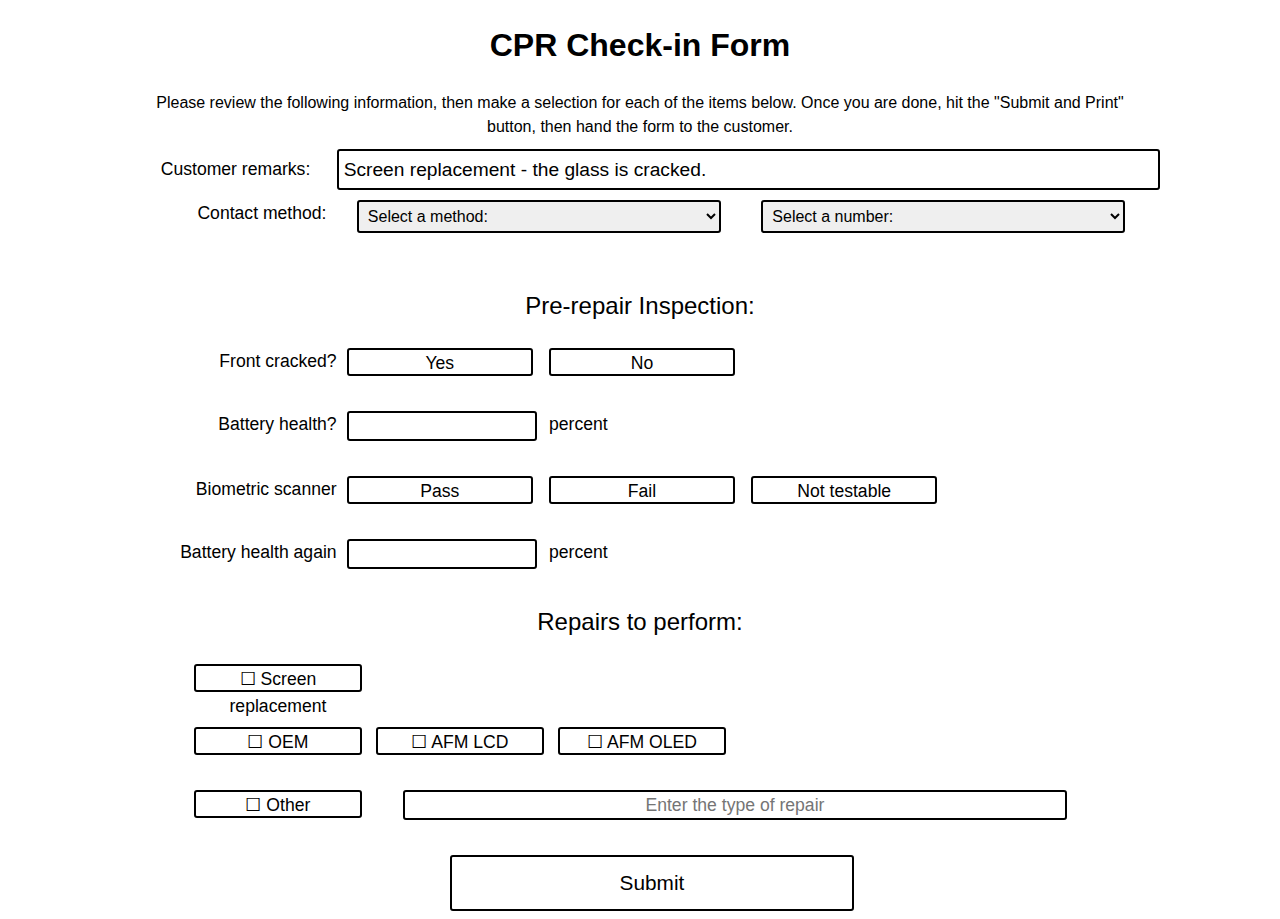
<file: checkin-form/checkin.html>
<!DOCTYPE html>
<html>
    <head>
        <title>CPR Check-in Form</title>
        <meta name="viewport" content="width=device-width, initial-scale=1.0">
        <link rel="stylesheet" href="./checkin.css">
    </head>
    <body>

        <!-- The pre-test form, to be filled out by technicians -->
        <div id="checkin">
            <h1>CPR Check-in Form</h1>
            <div id="ci-intructions">
                Please review the following information, then make a selection for each of the items below.
                Once you are done, hit the "Submit and Print" button, then hand the form to the customer.
            </div>
            <div id="ci-notes-container">
                <p>Customer remarks: </p>
                <input type="textarea" id="ci-notes">
            </div>
            

            <div id="ci-contact">
                <div class="ci-contact-label">Contact method: </div>
                <div class="ci-contact-row">
                    <select id="contact-method" name="contact-method">
                        <option value="" selected disabled>Select a method:</option>
                        <option value="Call">Call</option>
                        <option value="Text">Text</option>
                        <option value="Email">Email</option>
                        <option value="No contact method">No contact method</option>
                        <option value="Other">Other</option>
                    </select>
    
                    <input style="display:none" type="text" id="cic-other-method" placeholder='type a method (like "FB message")'>
                </div>
                <div class="ci-contact-row">
                    <select id="contact-number" name="contact-number">
                        <option value="" selected disabled>Select a number:</option>
                    </select>
                    <input style="display:none" type="text" id="cic-other-number" placeholder='type a number or email'>
                </div>
            </div>

        </div>  
        <div id="submit">
            
            <div class="error-message" id="err-contact" style="display: none">Please choose a contact method.</div>
            <div class="error-message" id="err-pretest" style="display: none">Please fill out the pre-test.</div>
            <div class="error-message" id="err-other-repair" style="display: none">"Other" repair is selected but nothing has been typed.</div>
            <div id="submit-button">Submit</div>
        </div>
        <!-- 
            The printed form, to be handed to the customer.
            This will be auto-filled by the script
        -->
        <div id="printout" style="display: none">
            <div id="header">
                <img src="./cpr.png">
                <h1><span id="technician-location" class="no-i">Repair Check-In</span></h1>
            </div>            

            <div id="meta-info">

                <div class="mi-column">
                    <p id="mi-customer-info">
                        <b>Customer info</b>
                        <br>
                        <span id="customer-name">blank</span>
                        <br>
                        Follow-up:
                        <span id="customer-contact">blank</span>
                        
                    </p>

                </div>

                <div class="mi-column">
                    <p id="mi-estimate-info">
                        <b>Ticket info</b>
                        <br>
                        Ticket number: <span id="ticket-number">blank</span>
                        <br>
                        
                        Cost estimate: <span id="estimate-cost">blank</span>
                        <br>
                        
                        Due: <span id="estimate-time">blank</span>
                        
                    </p>
                </div>

            
                <div class="mi-column">
                    <p id="mi-device-info">
                        
                        <b>Device info</b>
                        <br>
                        <span id="device-model">blank</span>
                        <br>
                        <span id="device-serial">blank</span>
                    </p>
                </div>

                <div class="mi-column">
                    <p id="mi-technician-info">
                        <b>Technician</b>
                        <br>
                        <span id="technician-name">blank</span>
                        <br>
                        
                        <span id="technician-number">blank</span>
                        <br>
                        
                        <span id="technician-email">blank</span>
                    </p>
                </div>
                
            </div>


            <div class="section-header">
                <h3>Customer remarks</h3>
            </div>


            <div id="diag-notes">
                <p id="notes">blank</p>
            </div>

            <div class="section-header">
                <h3><span id="inspection-points" class="no-i">18</span>-point inspection</h3>
            </div>

            <div id="inspection">
                

            </div>

            <p id="disclaimer">
                CPR Cell Phone Repair is not liable for the functionality of any components which are non-functional or non-testable when the device is dropped off.
                <br>
                Devices may need additional repairs after a diganostic or liquid damage cleaning.
            </p>
    
            <div id="qr-code">
                <div id="qrcode"></div>
                <p id="qr-ticket-number"></p>
            </div>
    
            <div id="signature">
                <p>Technician signature: <span id="tech-signature">Ben Wyborney</span></p>
            </div>

        </div>

        <script src="./checkin.js"></script>
        
    </body>
</html>
</file>
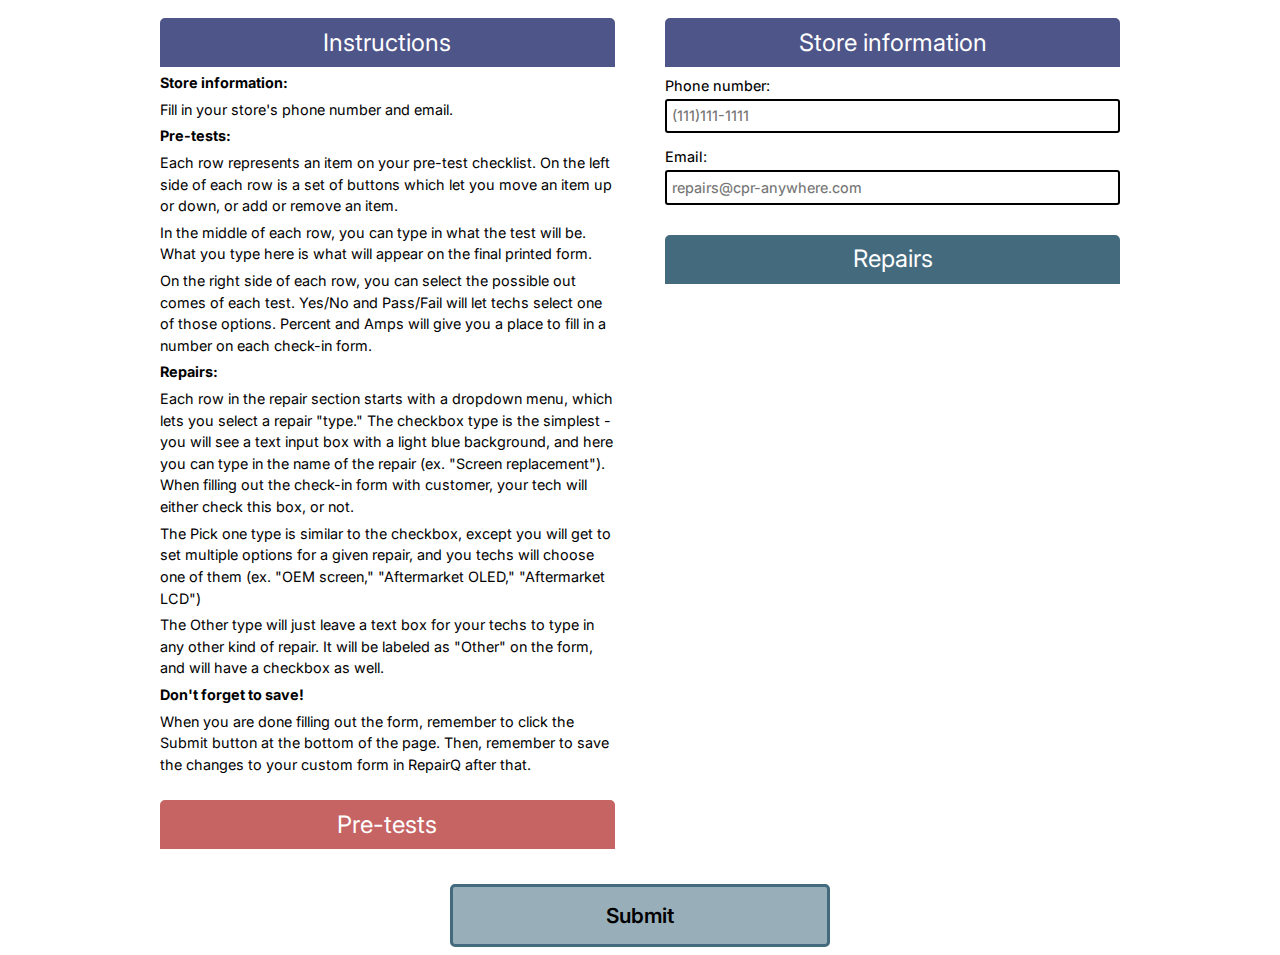
<file: chrome-extension/config-page/config.html>
<!DOCTYPE html>
<html>
    <head>
        <title>Checkin Configuration</title>
        <meta name="viewport" content="width=device-width, initial-scale=1.0">
        <link rel="stylesheet" href="./config.css">
        <link rel="icon" href="./images/icon-128.png">
        <meta name="author" content="Ben Wyborney">
    </head>
    <body>
        <div id="config">
            <div class="config-column">
                <div class="section-header">
                    Instructions
                </div>
                <div class="config-section" id="instructions-section">
                    <p><b>Store information:</b></p>
                    <p>Fill in your store's phone number and email.</p>
                    <p><b>Pre-tests:</b></p>
                    <p>Each row represents an item on your pre-test checklist. On the left side of each row is a set of buttons which let you move an item up or down, or add or remove an item.</p>
                    <p>In the middle of each row, you can type in what the test will be. What you type here is what will appear on the final printed form.</p>
                    <p>On the right side of each row, you can select the possible out comes of each test. Yes/No and Pass/Fail will let techs select one of those options. Percent and Amps will give you a place to fill in a number on each check-in form.</p>
                    <p><b>Repairs:</b></p>
                    <p>Each row in the repair section starts with a dropdown menu, which lets you select a repair "type." The checkbox type is the simplest - you will see a text input box with a light blue background, and here you can type in the name of the repair (ex. "Screen replacement"). When filling out the check-in form with customer, your tech will either check this box, or not.</p>
                    <p>The Pick one type is similar to the checkbox, except you will get to set multiple options for a given repair, and you techs will choose one of them (ex. "OEM screen," "Aftermarket OLED," "Aftermarket LCD")</p>
                    <p>The Other type will just leave a text box for your techs to type in any other kind of repair. It will be labeled as "Other" on the form, and will have a checkbox as well.</p>
                    <p><b>Don't forget to save!</b></p>
                    <p>When you are done filling out the form, remember to click the Submit button at the bottom of the page. Then, remember to save the changes to your custom form in RepairQ after that.</p>
                </div>
                <div class="section-header" id="pretest-header">
                    Pre-tests
                </div>
                <div class="config-section" id="pretest-section"></div>

            </div>

            <div class="config-column">

                
                <div class="section-header" id="store-header">
                    Store information
                </div>
                <div class="config-section">
                    <div class="entry">
                        <p>Phone number:</p>
                        <input type="text" placeholder="(111)111-1111" id="store-phone">
                    </div>
                    <div class="entry">
                        <p>Email:</p>
                        <input type="text" placeholder="repairs@cpr-anywhere.com" id="store-email">
                    </div>
                </div>
                
                <div class="section-header" id="repairs-header">
                    Repairs
                </div>

                <div class="config-section" id="repair-section"></div>
            </div>
        </div>

        <div id="submit">Submit</div>

        <script src="./config.js" type="module"></script>
    </body>
</html>
</file>
<file: checkin-form/checkin.css>
@charset "utf-8"; 

* > h1, * > h2, * > h3, * > p, * > a, * > ul > li, * > ol > li, * > div
{
  font-family: "Helvetica", "Arial", sans-serif;
  line-height:1.5;
  word-wrap: break-word;
}

* > a, * > a:hover, * > a:visited {
    text-decoration: none;
}

* > ul, * > ol {
    margin-left: 2.5rem;
}

body {
    text-align: center;
}

* > span {
    font-style: italic;
}

.no-i {
    font-style: normal;
}

/* ============================== What the technician fills out ============================== */

#checkin {
    width: 80%;
    margin-left: 10%;
    margin-right: 10%;
}

#ci-instructions {
    width: 60%;
    margin-left: 20%;
    margin-right: 20%;
}

#ci-notes-container {
    width: 100%;
    display: grid;
    grid-template-columns: 20% 80%;
}

#ci-notes-container > p {
    text-align: center;
    width: 100%;
    font-size: 1.1rem;
}

#ci-notes {
    width: 100%;
    border: solid 2px;
    border-radius: 3px;
    padding: 5px;
    margin-top: 10px;
    margin-bottom: 10px;
    font-size: 1.2rem;
}

#ci-contact {
    width: 100%;
    display: grid;
    grid-template-columns: 20% 40% 40%;
    margin-bottom: 35px;
}

.ci-contact-label {
    text-align: right;
    width: 90%;
    margin-left: 5%;
    margin-right: 5%;
    font-size: 1.1rem;
}

.ci-contact-row {
    text-align: center;
    width: 90%;
    margin-left: 5%;
    margin-right: 5%;
    margin-bottom: 10px;
}

.ci-contact-row > select {
    width: 100%;
    border: solid 2px;
    border-radius: 3px;
    padding: 5px;
    margin-bottom: 10px;
    font-size: 1rem;
}

.ci-contact-row > input {
    width: 100%;
    border: solid 2px;
    border-radius: 3px;
    padding: 5px;
    font-size: 1rem;
}

.ci-test {
    width: 100%;
    display: grid;
    margin-bottom: 35px;
}

.ci-multiselect {
    grid-template-columns: 20% 20% 20% 20% 20%;
}

.ci-test-label {
    text-align: right;
    font-size: 1.1rem;
}

.ci-selected, .ci-deselected {
    text-align: center;
    font-size: 1.1rem;
    border: solid 2px;
    border-radius: 3px;
    width: 90%;
    margin-left: 5%;
    margin-right: 5%;
    height: 1.5rem;
}

.ci-selected {
    background-color: black;
    color: white;
    transition: 0.1s;
}

.ci-deselected {
    background-color: white;
    color: black;
    transition: 0.1s;
}

.ci-deselected:hover {
    background-color: black;
    color: white;
    transition: 0.1s;
}

.ci-input {
    grid-template-columns: 20% 20% 20%;
}

.ci-input > input {
    text-align: center;
    font-size: 1.1rem;
    border: solid 2px;
    border-radius: 3px;
    width: 90%;
    margin-left: 5%;
    margin-right: 5%;
    height: 1.5rem;
}

.ci-append {
    text-align: left;
    font-size: 1.1rem;
    width: 90%;
    margin-left: 5%;
    margin-right: 5%;
}

.rep-test {
    width: 90%;
    margin-left: 5%;
    margin-right: 5%;
    display: grid;
    grid-template-columns: 20% 20% 20% 20% 20%;
    text-align: left;
    font-size: 1.2rem;
    margin-bottom: 35px;
    cursor: pointer;
}

.rep-other {
    grid-template-columns: 20% 80%;
}

.rep-selected, .rep-deselected {
    text-align: center;
    font-size: 1.1rem;
    border: solid 2px;
    border-radius: 3px;
    width: 90%;
    margin-left: 5%;
    margin-right: 5%;
    height: 1.5rem;
}

.rep-selected {
    background-color: black;
    color: white;
    transition: 0.1s;
}

.rep-deselected {
    background-color: white;
    color: black;
    transition: 0.1s;
}

.rep-test > input {
    text-align: center;
    font-size: 1.1rem;
    border: solid 2px;
    border-radius: 3px;
    width: 90%;
    margin-left: 5%;
    margin-right: 5%;
    height: 1.5rem;
}

.section-head {
    width: 100%;
    text-align: center;
    font-size: 1.5rem;
    margin-top: 35px;
}

#submit-button {
    width: 30%;
    margin-left: 35%;
    margin-right: 35%;
    text-align: center;
    font-size: 1.3rem;
    border: solid 2px;
    border-radius: 3px;
    padding: 10px;

}

#submit-button:hover {
    background-color: black;
    color: white;
    transition: 0.1s;
}

.error-message {
    width: 50%;
    margin-left: 25%;
    margin-right: 25%;
    font-size: 1.2rem;
    background-color: maroon;
    color: white;
    text-align: center;
    border: solid 2px maroon;
    border-radius: 5px;
    transition: 0.1s;
    margin-bottom: 20px;
}

/* ============================== What gets printed ============================== */

#printout {
    width: 1125px;
    margin-left: calc((100vw - 1125px) / 2);
    margin-right: calc((100vw - 1125px) / 2);
}

@media print {
    #printout {
        width: 90%;
        margin-left: 5%;
        margin-right: 5%;
    }
}

#header {
    width: 100%;
    display: grid;
    grid-template-columns: 25% 75%;
}

#header > img {
    text-align: left;
    margin-bottom: 20px;
}

#header > h1 {
    text-align: right;
    font-size: 25px;
    margin-bottom: 20px;
}

#header > img {
    width: 100%;
}

#meta-info {
    width: 100%;
    display: grid;
    grid-template-columns: 25% 25% 25% 25%;
    border-top: solid 1px black;
    border-bottom: solid 1px black;
    border-left: solid 1px black;

}

.mi-column {
    text-align: left;
    width: 100%;
    font-size: 9px;
    border-right: solid 1px black;
}

.mi-column > p {
    width: 90%;
    margin-left: 5%;
    margin-right: 5%;
}

#diag-notes {
    width: 100%;
    text-align: left;
}

#diag-notes > p {
    font-size: 9px;
    margin-top: 0;
    margin-bottom: 0;
}

.section-header {
    text-align: center;
    background-color: black;
    color: white;
    height: 30px;
    margin-bottom: 10px;
    margin-top: 10px;
}

.section-header > h3 {
    font-size: 14px;
    font-weight: normal;
    margin-top: 5px;
}

#inspection {
    width: 98%;
    margin-left: 1%;
    margin-right: 1%;
    display: grid;
    grid-template-columns: 30% 30% 40%;
}

.inspect-column {
    border-top: solid 1px black;
    border-bottom: solid 1px black;
    border-left: solid 1px black;
}

.inspect-column > div {
    text-align: left;
}

.ic-external-border > div {
    border-right: solid 1px black;
}

.ir-even {
    background-color: white;
}

.ir-odd {
    background-color: lightgray;
}

.ir-even, .ir-odd {
    height: 15px;
    font-size: 9px;
    padding: 2px;
}

.ir-even > *, .ir-odd > * {
    margin-top: 0;
    margin-bottom: 0;
    margin-left: 5px;
}

.ir-bold {
    font-weight: bold;
}

#qr-code {
    text-align: center;
}

#qr-code > img {
    width: 50px;
}

#qr-code > p {
    font-size: 10px;
    margin-top: 0;
}

#disclaimer {
    text-align: center;
    font-size: 8px;
}

#signature {
    width: 90%;
    margin-right: 5%;
    text-align: right;
    font-size: 12px;
}

#tech-signature {
    font-size: 14px;
    font-family: "Comic Sans MS";
    text-decoration: underline;
}
</file>
<file: chrome-extension/config-page/config.css>
@charset "utf-8"; 
@import url('https://fonts.googleapis.com/css2?family=Inter:wght@100..900&display=swap');
:root {
    --colorA1: #A4A7C5;
    --colorA2: #7479A3;
    --colorA3: #4E5588; /* Border/accent color */
    --colorA4: #333A70;
    --colorA5: #1C2356; /* Border for interactable fields */
    
    --colorB1: #98AFBA;
    --colorB2: #668696;
    --colorB3: #436A7D;
    --colorB4: #2A5367;
    --colorB5: #143C4F;

    --colorC1: black; /* Main font color */
    --colorC2: white; /* Background color */

    --colorD1: #FFCDCD;
    --colorD2: #ED9D9D;
    --colorD3: #C66464;
    --colorD4: #A13C3C;
    --colorD5: #7D1B1B;
}

* > h1, * > h2, * > h3, * > p, * > a, * > ul > li, * > ol > li, * > div, * > input
{
  font-family: "Inter", "Helvetica", sans-serif;
  font-weight: 570;
  line-height:1.5;
  word-wrap: break-word;
  color: var(--colorC1);
  margin-top: 5px;
  margin-bottom: 5px;
  background-color: var(--colorC2);
}

* > a, * > a:hover, * > a:visited {
    text-decoration: none;
}

* > ul, * > ol {
    margin-left: 2.5rem;
}

body {
    text-align: center;
    background-color: var(--colorC2);
}

* {
    box-sizing: border-box;
}

/* ============================== Config form ============================== */

/* ----- General elements ----- */

#config {
    width: 80%;
    margin-left: 10%;
    margin-right: 10%;
    display: grid;
    grid-template-columns: 50% 50%;
}

.config-column {
    width: 90%;
    margin-left: 5%;
    margin-right: 5%;
    text-align: left;
}

.section-header {
    font-size: 1.5rem;
    font-weight: 400;
    border: solid 2px;
    border-top-left-radius: 5px;
    border-top-right-radius: 5px;
    padding: 1%;
    background-color: var(--colorA3);
    border-color: var(--colorA3);
    color: var(--colorC2);
    text-align: center;
    cursor: default;
}

.config-section {
    margin-bottom: 25px;
}

.config-section > p {
    font-size: 0.9rem;
    font-weight: 400;
    cursor: default;
}


#store-header {
    border-color: var(--colorA3);
    background-color: var(--colorA3);
}

#repairs-header {
    border-color: var(--colorB3);
    background-color: var(--colorB3);
}

#pretest-header {
    border-color: var(--colorD3);
    background-color: var(--colorD3);
}

/* ----- Layout elements ----- */

.entry {
    width: 100%;
}

.entry > p {
    font-size: 0.9rem;
    font-weight: 450;
    margin-bottom: 0;
    margin-top: 8px;
}

.entry > input {
    width: 100%;
    border: solid 2px black;
    border-radius: 3px;
    font-size: 0.9rem;
    font-weight: 450;
    margin-top: 2px;
    padding: 1%;
}

.minimenu {
    display: grid;
    grid-template-columns: 25% 25% 25% 25%;
    text-align: center;
    border: solid 2px lightgray;
    border-radius: 3px;
}

.minimenu > div {
    font-size: 0.9rem;
    border: solid 1px var(--colorC2);
    border-radius: 3px;
    color: var(--colorC1);
    background-color: var(--colorC2);
    padding: 0;
    margin: 0;
    cursor: pointer;
}

.minimenu > div:hover {
    background-color: lightgray;
    border-color: lightgray;
    transition: 0.1s;
}

/* ----- Pre-test entry ----- */

.pretest-entry {
    display: grid;
    grid-template-columns: 14% 43% 43%;
    margin-top: 5px;
}

.pretext-text, .pretest-option {
    margin-top: 0;
    margin-bottom: 0;
    padding: 0;
}

.pretest-text > input {
    width: 90%;
    margin-left: 5%;
    margin-right: 5%;
    margin-top: 0;
    margin-bottom: 0;

    border: solid 2px black;
    border-radius: 3px;
    font-size: 0.9rem;
    font-weight: 450;
    padding: 1%;
}

.pretest-option {
    
    margin-top: 5px;
}

.pretest-option > select {
    width: 90%;
    margin-left: 5%;
    margin-right: 5%;
    border: solid 2px black;
    border-radius: 3px;
    font-size: 0.9rem;
    font-weight: 450;
    padding: 2%;
    background-color: var(--colorC2);
    cursor: pointer;
}

/* ----- Repair entry ----- */

.repair-entry {
    margin-bottom: 5px;
    border-bottom: solid 2px black;

}
.repair-entry-upper {
    display: grid;
    grid-template-columns: 14% 86%;
    margin-top: 5px;
}

.repair-option > select {
    width: 95%;
    margin-left: 5%;
    border: solid 1px lightgray;
    border-radius: 3px;
    font-size: 0.9rem;
    font-weight: 450;
    padding: 1%;
    background-color: var(--colorC2);
    cursor: pointer;
}

.repair-entry-lower {
    width: 100%;
}


.re-check, .re-other, .re-pick {
    width: 100%;
}

.re-check > input {
    width: 100%;
    border: solid 2px var(--colorB3);
    border-radius: 3px;
    font-size: 1rem;
    font-weight: 450;
    padding: 1%;
    background-color: var(--colorB1);
}

.re-pick {
    display: grid;
    grid-template-columns: 33% 33% 33%;
}

.re-pick > input {
    width: 90%;
    margin-left: 10%;
    border: solid 2px var(--colorB3);
    border-radius: 3px;
    font-size: 1rem;
    font-weight: 450;
    padding: 1%;
    background-color: var(--colorB1);
}

.re-other > div {
    border: solid 2px var(--colorB1);
    border-radius: 3px;
    font-size: 1rem;
    font-weight: 450;
    padding: 1%;
    background-color: var(--colorB1);
    cursor: not-allowed;
}

/* ----- Submit button ----- */

#submit {
    width: 30%;
    margin-left: 35%;
    border: solid 3px var(--colorB3);
    border-radius: 5px;
    font-size: 1.3rem;
    font-weight: 600;
    padding: 1%;
    background-color: var(--colorB1);
    cursor: pointer;
}

#submit:hover {
    background-color: var(--colorB2);
    transition: 0.1s;
}
</file>
